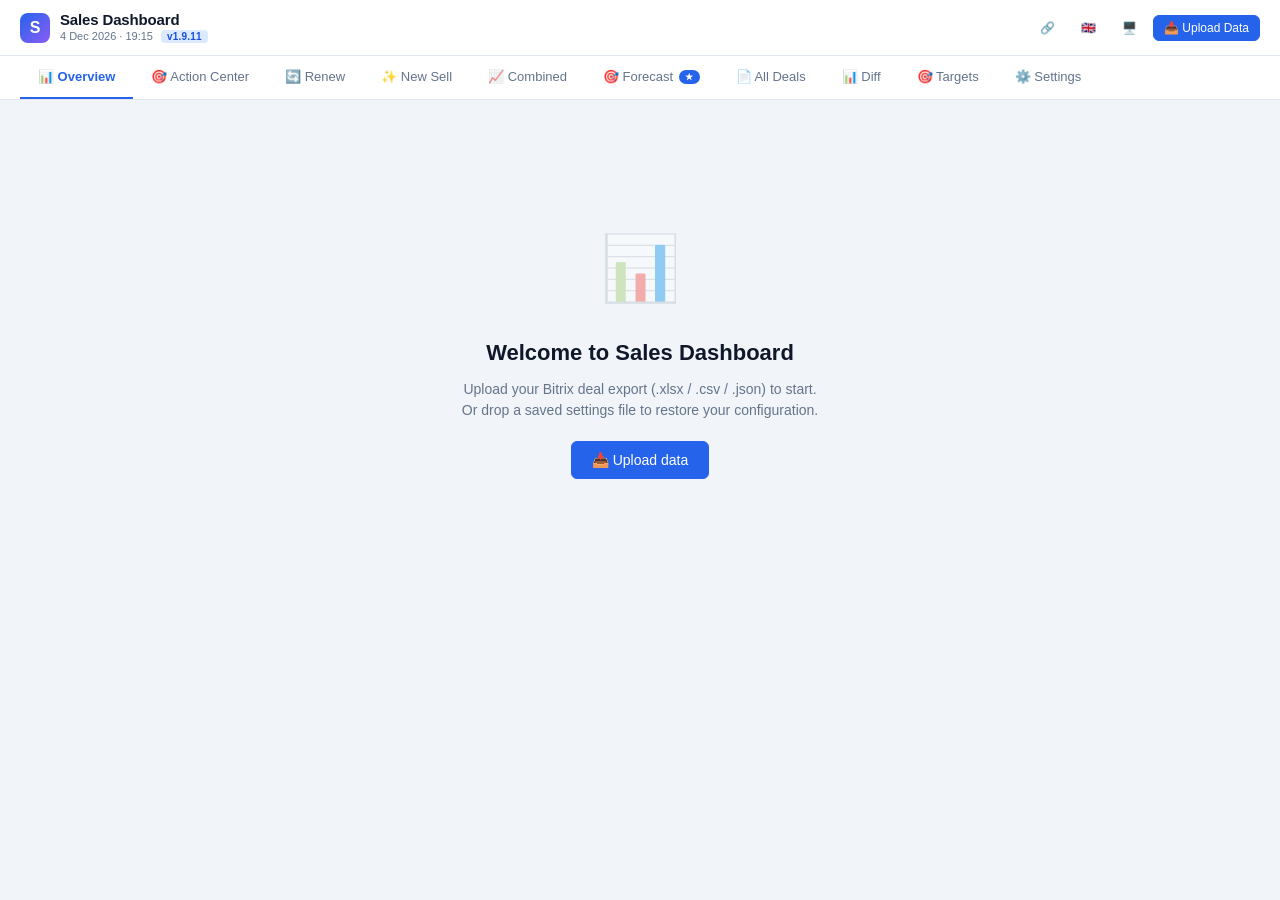
<file: index.html>
<!DOCTYPE html>
<html lang="th">
<head>
<meta charset="UTF-8">
<meta name="viewport" content="width=device-width, initial-scale=1.0">

<!-- Content Security Policy:
     - default-src 'self': only this origin
     - script-src 'self': all JS is vendored locally; no CDN scripts allowed
     - style-src 'self' 'unsafe-inline' https://fonts.googleapis.com:
       Chart.js + html2canvas set inline styles at runtime, so 'unsafe-inline'
       is required for them to function. Google Fonts CSS URL allowed too.
     - font-src https://fonts.gstatic.com: actual font files
     - img-src 'self' data: blob:: data: + blob: needed for chart canvases
       and screenshot downloads
     - connect-src 'self' https://fonts.googleapis.com https://fonts.gstatic.com:
       only allow XHR/fetch to self + Google Fonts (preconnect)
     - object-src 'none': block <object>/<embed>
     - frame-ancestors 'none': can't be iframed by other sites (clickjacking) -->
<meta http-equiv="Content-Security-Policy" content="default-src 'self'; script-src 'self'; style-src 'self' 'unsafe-inline' https://fonts.googleapis.com; font-src 'self' https://fonts.gstatic.com; img-src 'self' data: blob:; connect-src 'self' https://fonts.googleapis.com https://fonts.gstatic.com; object-src 'none'; base-uri 'self'">
<meta name="referrer" content="strict-origin-when-cross-origin">

<title>Sales Dashboard</title>

<!-- Fallback web fonts (Apple devices use system Sukhumvit Set) -->
<link rel="preconnect" href="https://fonts.googleapis.com">
<link rel="preconnect" href="https://fonts.gstatic.com" crossorigin>
<link href="https://fonts.googleapis.com/css2?family=Inter:wght@400;500;600;700&family=Noto+Sans+Thai:wght@400;500;600;700&display=swap" rel="stylesheet">

<link rel="stylesheet" href="assets/css/app.css">

<!-- Libraries (offline) -->
<script src="assets/lib/chart.umd.min.js"></script>
<script src="assets/lib/chartjs-plugin-datalabels.min.js"></script>
<script src="assets/lib/xlsx.full.min.js"></script>
<script src="assets/lib/papaparse.min.js"></script>
<script src="assets/lib/html2canvas.min.js"></script>
</head>
<body>

<header class="topbar">
  <a href="#/overview" class="brand" title="Back to Overview">
    <div class="brand-icon">S</div>
    <div class="brand-text">
      <div class="brand-name">Sales Dashboard</div>
      <div class="brand-meta">
        <span id="liveClock" class="brand-clock">—</span>
        <span class="brand-version" id="brandVersion">…</span>
      </div>
    </div>
  </a>
  <div class="topbar-actions">
    <span id="fileInfo" class="file-info"></span>
    <button id="copyUrlBtn" class="btn btn-ghost btn-sm" data-i18n-title="top.copyUrl.title" aria-label="Copy URL">
      🔗
    </button>
    <button id="langBtn" class="btn btn-ghost btn-sm" data-i18n-title="top.lang.title" aria-label="Toggle language">
      <span id="langIcon">🇬🇧</span>
    </button>
    <button id="themeBtn" class="btn btn-ghost btn-sm" data-i18n-title="top.theme.title" aria-label="Toggle theme">
      <span id="themeIcon">☀️</span>
    </button>
    <button id="uploadBtn" class="btn btn-primary btn-sm" data-i18n="top.upload">📥 Upload data</button>
    <input id="fileInput" type="file" accept=".xlsx,.xls,.csv,.json" style="display:none">
  </div>
</header>

<nav id="tabnav" class="tabnav"></nav>

<div id="filterBar" class="filter-bar hidden"></div>

<main id="main" class="main"></main>

<!-- App scripts (load order matters) -->
<script src="assets/js/i18n.js"></script>
<script src="assets/js/status-mapping.js"></script>
<script src="assets/js/ui-components.js"></script>
<script src="assets/js/calendar-picker.js"></script>
<script src="assets/js/data-parser.js"></script>
<script src="assets/js/settings-store.js"></script>
<script src="assets/js/snapshot.js"></script>
<script src="assets/js/filters.js"></script>
<script src="assets/js/pages/overview.js"></script>
<script src="assets/js/pages/actions.js"></script>
<script src="assets/js/pages/renew.js"></script>
<script src="assets/js/pages/newsell.js"></script>
<script src="assets/js/pages/combined.js"></script>
<script src="assets/js/pages/teams.js"></script>
<script src="assets/js/pages/targets.js"></script>
<script src="assets/js/pages/pipeline.js"></script>
<script src="assets/js/pages/forecast.js"></script>
<script src="assets/js/pages/diff.js"></script>
<script src="assets/js/pages/status-mapping.js"></script>
<script src="assets/js/pages/settings.js"></script>
<script src="assets/js/app.js"></script>

<script src="assets/js/donut-center-plugin.js"></script>

</body>
</html>
</file>
<file: assets/css/app.css>
/* ========================================================================
   Sales Dashboard — Design System
   Font: Sukhumvit Set (Apple system) → Inter / Noto Sans Thai (fallback)
   ======================================================================== */

:root, [data-theme="light"] {
  /* Surfaces */
  --bg: #f1f5f9;
  --surface: #ffffff;
  --surface-2: #f8fafc;
  --surface-3: #f1f5f9;

  /* Borders */
  --border: #e2e8f0;
  --border-strong: #cbd5e1;

  /* Text */
  --text: #0f172a;
  --text-muted: #64748b;
  --text-faint: #94a3b8;

  /* Brand */
  --primary: #2563eb;
  --primary-light: #dbeafe;
  --primary-dark: #1d4ed8;
  --primary-50: #eff6ff;

  /* Tinted-row backgrounds (for at-risk / overdue rows) */
  --tint-danger: #fef2f2;
  --tint-warning: #fff7ed;
  --tint-success: #f0fdf4;

  /* Status (5-status palette) — Won=dark green, Commit=light green, Upside=orange, Open=blue, Lost=red */
  --won: #259b24;
  --won-light: #c5e1a5;
  --commit: #9ccc65;
  --commit-light: #dcedc8;
  --upside: #f97316;
  --upside-light: #ffedd5;
  --open: #3b82f6;
  --open-light: #dbeafe;
  --lost: #ef4444;
  --lost-light: #fee2e2;

  /* Semantic */
  --success: #10b981;
  --success-light: #d1fae5;
  --warning: #f59e0b;
  --warning-light: #fef3c7;
  --danger: #ef4444;
  --danger-light: #fee2e2;
  --purple: #8b5cf6;
  --purple-light: #ede9fe;

  /* Effects */
  --shadow-sm: 0 1px 2px 0 rgb(0 0 0 / 0.05);
  --shadow: 0 1px 3px 0 rgb(0 0 0 / 0.08), 0 1px 2px -1px rgb(0 0 0 / 0.05);
  --shadow-md: 0 4px 6px -1px rgb(0 0 0 / 0.08), 0 2px 4px -2px rgb(0 0 0 / 0.05);
  --shadow-lg: 0 10px 15px -3px rgb(0 0 0 / 0.08), 0 4px 6px -4px rgb(0 0 0 / 0.05);

  --radius: 10px;
  --radius-sm: 6px;
  --radius-lg: 14px;

  --font: "Sukhumvit Set", "SukhumvitSet-Text", -apple-system, BlinkMacSystemFont,
          "Inter", "Noto Sans Thai", "Helvetica Neue", "Segoe UI", sans-serif;
  --font-mono: ui-monospace, SFMono-Regular, "SF Mono", Menlo, monospace;

  --topbar-height: 56px;
  --tabnav-height: 44px;
  --filter-height: 64px;
}

/* ----- Dark theme overrides ----- */
[data-theme="dark"] {
  --bg: #0b1220;
  --surface: #1a2236;
  --surface-2: #131b2c;
  --surface-3: #0f1828;

  --border: #2a334a;
  --border-strong: #3b4664;

  --text: #e6edf6;
  --text-muted: #9aa6bb;
  --text-faint: #6b7993;

  --primary: #60a5fa;
  --primary-light: #1e3a8a;
  --primary-dark: #93c5fd;
  --primary-50: #1f2c4d;

  --won: #4ade80;
  --won-light: #14532d;
  --commit: #b8e87a;
  --commit-light: #2d5016;
  --upside: #fb923c;
  --upside-light: #5c2d0e;
  --open: #60a5fa;
  --open-light: #1e3a8a;
  --lost: #f87171;
  --lost-light: #5c1d1d;

  --success: #4ade80;
  --success-light: #14532d;
  --warning: #fbbf24;
  --warning-light: #4a3514;
  --danger: #f87171;
  --danger-light: #5c1d1d;
  --purple: #a78bfa;
  --purple-light: #2e1f5c;

  --tint-danger: #2c1414;
  --tint-warning: #2a1d09;
  --tint-success: #0c2818;

  --shadow-sm: 0 1px 2px 0 rgb(0 0 0 / 0.45);
  --shadow: 0 1px 3px 0 rgb(0 0 0 / 0.5), 0 1px 2px -1px rgb(0 0 0 / 0.4);
  --shadow-md: 0 4px 6px -1px rgb(0 0 0 / 0.55), 0 2px 4px -2px rgb(0 0 0 / 0.45);
  --shadow-lg: 0 10px 15px -3px rgb(0 0 0 / 0.6), 0 4px 6px -4px rgb(0 0 0 / 0.5);
}

/* System mode: follow OS */
@media (prefers-color-scheme: dark) {
  [data-theme="system"] {
    --bg: #0b1220;
    --surface: #1a2236;
    --surface-2: #131b2c;
    --surface-3: #0f1828;
    --border: #2a334a;
    --border-strong: #3b4664;
    --text: #e6edf6;
    --text-muted: #9aa6bb;
    --text-faint: #6b7993;
    --primary: #60a5fa;
    --primary-light: #1e3a8a;
    --primary-dark: #93c5fd;
    --primary-50: #1f2c4d;
    --won: #4ade80;
    --won-light: #14532d;
    --commit: #b8e87a;
    --commit-light: #2d5016;
    --upside: #fb923c;
    --upside-light: #5c2d0e;
    --open: #60a5fa;
    --open-light: #1e3a8a;
    --lost: #f87171;
    --lost-light: #5c1d1d;
    --success: #4ade80;
    --warning: #fbbf24;
    --danger: #f87171;
    --purple: #a78bfa;
    --tint-danger: #2c1414;
    --tint-warning: #2a1d09;
    --tint-success: #0c2818;
  }
}

* { box-sizing: border-box; margin: 0; padding: 0; }
html { min-height: 100%; }
body {
  min-height: 100%;
  font-family: var(--font);
  background: var(--bg);
  color: var(--text);
  font-size: 14px;
  line-height: 1.5;
  -webkit-font-smoothing: antialiased;
  -moz-osx-font-smoothing: grayscale;
  /* Reserve space for fixed top bars (topbar + tabnav). Filter-bar
     adds extra when visible (toggled via .has-filter on body). */
  padding-top: calc(var(--topbar-height) + var(--tabnav-height));
}
body.has-filter { padding-top: calc(var(--topbar-height) + var(--tabnav-height) + var(--filter-height)); }

button { font-family: inherit; cursor: pointer; }
input, select, textarea { font-family: inherit; }
a { color: var(--primary); text-decoration: none; }
a:hover { text-decoration: underline; }
.hidden { display: none !important; }

/* ========================================================================
   Top bar
   ======================================================================== */
.topbar {
  background: var(--surface);
  border-bottom: 1px solid var(--border);
  padding: 10px 20px;
  display: flex;
  align-items: center;
  justify-content: space-between;
  position: fixed;
  top: 0;
  left: 0;
  right: 0;
  z-index: 100;
  height: var(--topbar-height);
}
.brand,
.brand:hover,
.brand:focus,
.brand:visited,
.brand:active,
.brand *,
.brand:hover * {
  text-decoration: none !important;
}
.brand {
  display: flex;
  align-items: center;
  gap: 10px;
  color: var(--text);
  cursor: pointer;
  transition: opacity 0.15s;
}
.brand:hover { opacity: 0.82; }
.brand-text { display: flex; flex-direction: column; gap: 1px; line-height: 1.1; }
.brand-name {
  font-weight: 700;
  font-size: 15px;
  letter-spacing: -0.01em;
}
.brand-meta {
  display: flex;
  align-items: center;
  gap: 8px;
  font-size: 11px;
  color: var(--text-muted);
}
.brand-clock { font-variant-numeric: tabular-nums; }
.brand-version {
  background: var(--primary-light);
  color: var(--primary-dark);
  padding: 1px 6px;
  border-radius: 4px;
  font-weight: 700;
  font-size: 10px;
  letter-spacing: 0.02em;
}
.brand-icon {
  width: 30px;
  height: 30px;
  background: linear-gradient(135deg, var(--primary), var(--purple));
  border-radius: 8px;
  display: inline-flex;
  align-items: center;
  justify-content: center;
  color: white;
  font-weight: 800;
  font-size: 16px;
  flex: 0 0 auto;
}
.brand-sub {
  color: var(--text-muted);
  font-weight: 400;
  font-size: 12px;
  margin-left: 4px;
}
.topbar-actions {
  display: flex;
  gap: 6px;
  align-items: center;
}
.topbar-actions .file-info {
  font-size: 12px;
  color: var(--text-muted);
  margin-right: 8px;
  max-width: 280px;
  overflow: hidden;
  text-overflow: ellipsis;
  white-space: nowrap;
}

/* ========================================================================
   Buttons
   ======================================================================== */
.btn {
  border: 1px solid var(--border-strong);
  background: var(--surface);
  padding: 7px 14px;
  border-radius: var(--radius-sm);
  font-size: 13px;
  font-weight: 500;
  color: var(--text);
  transition: all 0.15s;
  display: inline-flex;
  align-items: center;
  gap: 6px;
  white-space: nowrap;
}
.btn:hover { background: var(--surface-2); border-color: var(--text-faint); transform: translateY(-1px); }
.btn:active { transform: translateY(0); }
.btn-primary { background: var(--primary); color: white; border-color: var(--primary); }
.btn-primary:hover { background: var(--primary-dark); border-color: var(--primary-dark); }
.btn-ghost { border: none; color: var(--text-muted); }
.btn-ghost:hover { background: var(--surface-2); color: var(--text); transform: none; }
.btn-danger { background: var(--danger); color: white; border-color: var(--danger); }
.btn-sm { padding: 5px 10px; font-size: 12px; }
.btn-lg { padding: 10px 20px; font-size: 14px; }

/* ========================================================================
   Tab navigation
   ======================================================================== */
.tabnav {
  background: var(--surface);
  border-bottom: 1px solid var(--border);
  padding: 0 20px;
  display: flex;
  gap: 0;
  overflow-x: auto;
  position: fixed;
  top: var(--topbar-height);
  left: 0;
  right: 0;
  z-index: 95;
  height: var(--tabnav-height);
  scrollbar-width: thin;
}
.tab {
  padding: 12px 18px;
  font-weight: 500;
  font-size: 13px;
  color: var(--text-muted);
  cursor: pointer;
  border-bottom: 2px solid transparent;
  transition: all 0.15s;
  white-space: nowrap;
  display: flex;
  align-items: center;
  gap: 6px;
  background: transparent;
  border-left: none;
  border-right: none;
  border-top: none;
}
.tab:hover { color: var(--text); background: var(--surface-2); }
.tab.active {
  color: var(--primary);
  border-bottom-color: var(--primary);
  font-weight: 600;
}
.tab-badge {
  background: var(--primary);
  color: white;
  font-size: 9px;
  padding: 2px 6px;
  border-radius: 10px;
  font-weight: 700;
  letter-spacing: 0.04em;
}
.tab-badge.coming {
  background: var(--text-faint);
}

/* ========================================================================
   Filter bar
   ======================================================================== */
.filter-bar {
  background: var(--surface);
  border-bottom: 1px solid var(--border);
  padding: 12px 20px;
  display: flex;
  flex-wrap: wrap;
  gap: 10px;
  align-items: flex-end;
  position: fixed;
  top: calc(var(--topbar-height) + var(--tabnav-height));
  left: 0;
  right: 0;
  z-index: 90;
  min-height: var(--filter-height);
}
.f-group { display: flex; flex-direction: column; gap: 4px; }
.f-label {
  font-size: 10px;
  color: var(--text-muted);
  font-weight: 600;
  text-transform: uppercase;
  letter-spacing: 0.05em;
}
.preset-group { display: flex; gap: 4px; }
.preset-btn {
  background: var(--surface);
  border: 1px solid var(--border);
  padding: 6px 10px;
  font-size: 12px;
  border-radius: var(--radius-sm);
  color: var(--text-muted);
  font-weight: 500;
}
.preset-btn:hover { background: var(--surface-2); color: var(--text); }
.preset-btn.active { background: var(--primary); color: white; border-color: var(--primary); }

/* ----- Period picker ----- */
.period-picker { position: relative; min-width: 220px; }
.period-picker .ms-trigger { font-size: 12px; min-height: 30px; }
.period-panel {
  position: absolute;
  top: calc(100% + 6px);
  left: 0;
  width: 420px;
  background: var(--surface);
  border: 1px solid var(--border-strong);
  border-radius: var(--radius-sm);
  box-shadow: var(--shadow-lg);
  z-index: 200;
  padding: 14px;
  display: none;
}
.period-panel.open { display: block; }
.pp-section { margin-bottom: 14px; padding-bottom: 12px; border-bottom: 1px dashed var(--border); }
.pp-section:last-child { border-bottom: none; padding-bottom: 0; margin-bottom: 0; }
.pp-section-title {
  font-size: 10px;
  font-weight: 700;
  color: var(--text-muted);
  text-transform: uppercase;
  letter-spacing: 0.05em;
  margin-bottom: 8px;
}
.pp-section-sub {
  font-size: 10px;
  color: var(--text-faint);
  margin-top: 8px;
  margin-bottom: 4px;
}
.pp-presets, .pp-years, .pp-quarters {
  display: flex;
  flex-wrap: wrap;
  gap: 4px;
}
.pp-months { display: grid; grid-template-columns: repeat(6, 1fr); gap: 4px; }
.pp-btn {
  background: var(--surface);
  border: 1px solid var(--border);
  padding: 5px 10px;
  font-size: 12px;
  border-radius: var(--radius-sm);
  color: var(--text);
  font-weight: 500;
  cursor: pointer;
  font-family: inherit;
  white-space: nowrap;
}
.pp-btn:hover { background: var(--surface-2); border-color: var(--text-faint); }
.pp-btn.active {
  background: var(--primary);
  color: white;
  border-color: var(--primary);
}
.pp-custom {
  display: flex;
  align-items: center;
  gap: 6px;
  background: var(--surface-2);
  padding: 8px 10px;
  border-radius: var(--radius-sm);
  border: 1px solid var(--border);
}
.pp-custom .date-input {
  flex: 1 1 0;
  min-width: 0;          /* allow flex shrink below content size */
  width: 100%;
  font-size: 12px;
  padding: 6px 8px;
  border-radius: var(--radius-sm);
  background: var(--surface);
  border: 1px solid var(--border);
  cursor: pointer;
  font-family: inherit;
  font-weight: 500;
  color: var(--text);
  font-variant-numeric: tabular-nums;
  box-sizing: border-box;
}
.pp-custom .date-input:hover { border-color: var(--text-faint); }
.pp-custom .date-input:focus { outline: none; border-color: var(--primary); background: var(--primary-50); }
.pp-arrow { color: var(--text-muted); font-size: 14px; flex: 0 0 auto; }
.pp-select {
  width: 100%;
  padding: 8px 12px;
  border: 1px solid var(--border);
  border-radius: var(--radius-sm);
  font-size: 13px;
  background: var(--surface);
  font-family: inherit;
  color: var(--text);
  cursor: pointer;
}
.pp-select:focus { outline: none; border-color: var(--primary); }
.pp-section-sub small { color: var(--text-faint); font-weight: 400; margin-left: 4px; font-size: 10px; }

.date-input,
.select-input {
  border: 1px solid var(--border);
  padding: 6px 10px;
  font-size: 12px;
  border-radius: var(--radius-sm);
  background: var(--surface);
  color: var(--text);
  font-family: inherit;
}

/* ========================================================================
   Multi-select dropdown
   ======================================================================== */
.ms-dropdown {
  position: relative;
  min-width: 140px;
}
.ms-trigger {
  background: var(--surface);
  border: 1px solid var(--border);
  padding: 6px 28px 6px 10px;
  border-radius: var(--radius-sm);
  font-size: 12px;
  cursor: pointer;
  color: var(--text);
  font-weight: 500;
  width: 100%;
  text-align: left;
  position: relative;
  white-space: nowrap;
  overflow: hidden;
  text-overflow: ellipsis;
  min-height: 30px;
}
.ms-trigger:hover { background: var(--surface-2); }
.ms-trigger.has-value { border-color: var(--primary); color: var(--primary); }
/* Don't keep focus ring after mouse click — only show on keyboard focus */
.ms-trigger:focus { outline: none; }
.ms-trigger:focus-visible { outline: 2px solid var(--primary-light); outline-offset: 1px; }
.ms-trigger::after {
  content: "▾";
  position: absolute;
  right: 8px;
  top: 50%;
  transform: translateY(-50%);
  color: var(--text-faint);
  font-size: 10px;
}
.ms-panel {
  position: absolute;
  top: calc(100% + 4px);
  left: 0;
  min-width: 240px;
  max-width: 360px;
  background: var(--surface);
  border: 1px solid var(--border-strong);
  border-radius: var(--radius-sm);
  box-shadow: var(--shadow-md);
  z-index: 200;
  max-height: 360px;
  display: none;
  flex-direction: column;
}
.ms-panel.open { display: flex; }
.ms-search {
  border: none;
  border-bottom: 1px solid var(--border);
  padding: 8px 12px;
  font-size: 13px;
  outline: none;
  background: var(--surface);
  color: var(--text);
  font-family: inherit;
}
.ms-search::placeholder { color: var(--text-faint); }
.ms-options {
  overflow-y: auto;
  flex: 1;
  padding: 4px 0;
}
.ms-option {
  padding: 6px 12px;
  cursor: pointer;
  display: flex;
  align-items: center;
  gap: 8px;
  font-size: 13px;
  user-select: none;
}
.ms-option:hover { background: var(--surface-2); }
.ms-option input { margin: 0; cursor: pointer; flex: 0 0 auto; }
.ms-option-label { flex: 1; min-width: 0; overflow: hidden; text-overflow: ellipsis; }
/* Count badge — small pill on the right showing how many deals have this value.
   Helps distinguish main values (high count) from edge cases (count = 1). */
.ms-option-count {
  flex: 0 0 auto;
  font-size: 10px;
  font-weight: 600;
  color: var(--text-faint);
  background: var(--surface-2);
  padding: 1px 7px;
  border-radius: 999px;
  font-variant-numeric: tabular-nums;
  min-width: 22px;
  text-align: center;
}
.ms-option:hover .ms-option-count { background: var(--surface-3); color: var(--text-muted); }
.ms-group-header {
  font-size: 10px;
  font-weight: 700;
  color: var(--text-muted);
  text-transform: uppercase;
  letter-spacing: 0.06em;
  padding: 8px 12px 4px;
  background: var(--surface-2);
  border-bottom: 1px solid var(--border);
  margin-top: 4px;
  position: sticky;
  top: 0;
  z-index: 1;
}
.ms-group-header:first-child { margin-top: 0; }
.ms-actions {
  border-top: 1px solid var(--border);
  padding: 6px 8px;
  display: flex;
  gap: 4px;
  justify-content: space-between;
}
.ms-link {
  color: var(--primary);
  background: none;
  border: none;
  font-size: 12px;
  padding: 4px 8px;
  border-radius: 4px;
}
.ms-link:hover { background: var(--primary-light); }

/* ========================================================================
   Main content
   ======================================================================== */
.main {
  padding: 20px;
  max-width: 1600px;
  margin: 0 auto;
}
.section-title {
  display: flex;
  justify-content: space-between;
  align-items: center;
  flex-wrap: wrap;
  gap: 12px;
  font-size: 11px;
  font-weight: 700;
  color: var(--text-muted);
  text-transform: uppercase;
  letter-spacing: 0.06em;
  margin: 22px 4px 10px;
}
.section-title:first-child { margin-top: 0; }
.section-title .actions {
  display: flex;
  gap: 6px;
  align-items: center;
  flex-wrap: wrap;
  font-size: 12px;
  text-transform: none;
  letter-spacing: normal;
}

/* Hide number-input spinners */
input[type="number"]::-webkit-outer-spin-button,
input[type="number"]::-webkit-inner-spin-button {
  -webkit-appearance: none;
  margin: 0;
}
input[type="number"] { -moz-appearance: textfield; appearance: textfield; }

/* Hover-tooltip wrapper for monetary values (rounded display, exact on hover) */
.num-tip {
  cursor: help;
  border-bottom: 1px dotted transparent;
  transition: border-color 0.15s;
}
.num-tip:hover { border-bottom-color: var(--text-faint); }

/* Inline status dot (replacement for emoji circles) */
.status-dot {
  display: inline-block;
  width: 8px;
  height: 8px;
  border-radius: 50%;
  margin-right: 6px;
  vertical-align: middle;
}

/* Donut center hover overlay — invisible div over the hole capturing
   mouse hover; native browser tooltip shows exact value. */
/* Custom donut center tooltip — shows instantly on hover (no browser delay).
   Uses ::after with data-tooltip attribute.
   left/top set inline by DonutCenterPlugin to match donut's real center. */
.donut-center-tooltip {
  position: absolute;
  transform: translate(-50%, -50%);
  width: 100px;
  height: 100px;
  border-radius: 50%;
  cursor: default;
  z-index: 10;
  pointer-events: auto;
  background: transparent;
}
.donut-center-tooltip::after {
  content: attr(data-tooltip);
  position: absolute;
  bottom: calc(100% + 10px);
  left: 50%;
  transform: translateX(-50%);
  background: var(--text);
  color: var(--surface);
  padding: 7px 12px;
  border-radius: 6px;
  font-size: 12px;
  font-weight: 600;
  white-space: nowrap;
  pointer-events: none;
  opacity: 0;
  visibility: hidden;
  transition: opacity 0.15s ease, visibility 0s linear 0.15s;
  box-shadow: var(--shadow-md);
  z-index: 100;
}
.donut-center-tooltip::before {
  content: '';
  position: absolute;
  bottom: calc(100% + 4px);
  left: 50%;
  transform: translateX(-50%);
  border-width: 6px 6px 0 6px;
  border-style: solid;
  border-color: var(--text) transparent transparent transparent;
  pointer-events: none;
  opacity: 0;
  visibility: hidden;
  transition: opacity 0.15s ease, visibility 0s linear 0.15s;
  z-index: 100;
}
.donut-center-tooltip:hover::after,
.donut-center-tooltip:hover::before {
  opacity: 1;
  visibility: visible;
  transition: opacity 0.15s ease, visibility 0s;
}

/* Action Center — actionable items grid */
.actions-grid {
  display: grid;
  grid-template-columns: 1fr;
  gap: 10px;
}
.action-card {
  display: flex;
  align-items: center;
  gap: 16px;
  background: var(--surface);
  border: 1px solid var(--border);
  border-left: 4px solid var(--text-faint);
  border-radius: var(--radius);
  padding: 14px 18px;
  cursor: pointer;
  transition: transform 0.15s ease, box-shadow 0.15s ease, border-color 0.15s ease;
}
.action-card:hover {
  transform: translateY(-1px);
  box-shadow: var(--shadow);
  border-left-color: var(--primary);
}
.action-card.danger { border-left-color: var(--lost); }
.action-card.danger:hover { box-shadow: 0 0 0 1px var(--lost-light); }
.action-card.warning { border-left-color: var(--upside); }
.action-card.success { border-left-color: var(--won); }
.action-ico {
  font-size: 26px;
  flex: 0 0 auto;
  width: 44px;
  height: 44px;
  display: flex;
  align-items: center;
  justify-content: center;
}
.action-body { flex: 1; min-width: 0; }
.action-title {
  font-size: 14px;
  font-weight: 700;
  margin-bottom: 2px;
}
.action-sub {
  font-size: 12px;
  color: var(--text-muted);
}
.action-cta {
  flex: 0 0 auto;
  white-space: nowrap;
}
.action-card.danger .action-cta {
  background: var(--lost);
  color: white;
  border-color: var(--lost);
}
.action-card.danger .action-cta:hover {
  background: var(--danger);
  border-color: var(--danger);
}

/* Auto-insights strip — shown above secondary KPIs on Overview */
.insights-strip {
  display: flex;
  flex-wrap: wrap;
  gap: 10px;
  margin-top: 14px;
}
.insight {
  background: var(--surface);
  border: 1px solid var(--border);
  border-radius: var(--radius-sm);
  padding: 8px 14px;
  font-size: 12px;
  display: inline-flex;
  align-items: center;
  gap: 8px;
  line-height: 1.4;
}
.insight.danger {
  background: var(--tint-danger);
  border-color: var(--lost);
}
.insight-ico { font-size: 14px; flex: 0 0 auto; }
.insight-text { color: var(--text); }
.insight-text strong { color: var(--text); }

/* ========================================================================
   Cards
   ======================================================================== */
.card {
  background: var(--surface);
  border: 1px solid var(--border);
  border-radius: var(--radius);
  padding: 18px;
  transition: box-shadow 0.2s ease, border-color 0.2s ease;
}
.card:hover { box-shadow: var(--shadow-sm); }
.card-header {
  display: flex;
  justify-content: space-between;
  align-items: flex-start;
  margin-bottom: 14px;
  gap: 12px;
}
.card-title { font-size: 14px; font-weight: 700; }
.card-subtitle { font-size: 11px; color: var(--text-muted); margin-top: 2px; font-weight: 400; }

/* ========================================================================
   KPI cards
   ======================================================================== */
.kpi-grid {
  display: grid;
  grid-template-columns: repeat(auto-fit, minmax(220px, 1fr));
  gap: 12px;
}
/* ----- Hero KPI cards (the Big 3 on Overview) ----- */
.hero-grid {
  display: grid;
  grid-template-columns: repeat(3, 1fr);
  gap: 14px;
}
@media (max-width: 1000px) { .hero-grid { grid-template-columns: 1fr; } }
.hero-card {
  background: var(--surface);
  border: 1px solid var(--border);
  border-radius: var(--radius);
  padding: 22px 26px;
  position: relative;
  box-shadow: var(--shadow-sm);
  overflow: hidden;
}
.hero-card::before {
  content: "";
  position: absolute;
  top: 0; left: 0; right: 0;
  height: 5px;
  background: var(--accent);
  border-top-left-radius: var(--radius);
  border-top-right-radius: var(--radius);
}
.hero-head {
  display: flex;
  justify-content: space-between;
  align-items: flex-start;
  margin-bottom: 8px;
}
.hero-title {
  font-size: 16px;
  font-weight: 700;
  color: var(--text);
  display: flex;
  align-items: center;
  gap: 8px;
}
.hero-dot {
  display: inline-block;
  width: 9px;
  height: 9px;
  border-radius: 50%;
  background: var(--accent);
}
.hero-achieve-label {
  font-size: 10px;
  color: var(--text-faint);
  font-weight: 600;
  text-transform: uppercase;
  letter-spacing: 0.04em;
}
.hero-achieve {
  font-size: 38px;
  font-weight: 800;
  letter-spacing: -0.03em;
  color: var(--accent);
  line-height: 1.05;
  margin-bottom: 14px;
  text-align: right;
  font-variant-numeric: tabular-nums;
}
.hero-line {
  display: flex;
  align-items: baseline;
  gap: 6px;
  font-size: 13px;
  color: var(--text);
  margin-bottom: 10px;
  flex-wrap: wrap;
}
.hero-won { font-weight: 600; }
.hero-divider { color: var(--text-faint); font-weight: 400; }
.hero-target { color: var(--text-muted); }
.hero-bar {
  width: 100%;
  height: 6px;
  background: var(--surface-3);
  border-radius: 3px;
  overflow: hidden;
  margin-bottom: 8px;
}
.hero-bar-fill {
  height: 100%;
  background: var(--accent);
  border-radius: 3px;
  transition: width 0.4s ease-out;
}
.hero-meta {
  display: flex;
  justify-content: space-between;
  font-size: 11px;
  color: var(--text-muted);
}
.kpi-card.kpi-primary {
  background: linear-gradient(135deg, var(--surface) 0%, var(--surface-2) 100%);
  border-width: 1px;
  box-shadow: var(--shadow-md);
}
.kpi-card.kpi-primary::before { height: 5px; }
.kpi-card.kpi-primary .kpi-value { font-size: 26px; }
.kpi-card {
  background: var(--surface);
  border: 1px solid var(--border);
  border-radius: var(--radius);
  padding: 16px;
  position: relative;
  overflow: hidden;
  transition: transform 0.2s ease, box-shadow 0.2s ease;
}
.kpi-card:hover {
  transform: translateY(-2px);
  box-shadow: var(--shadow-md);
}
.kpi-card::before {
  content: "";
  position: absolute;
  top: 0; left: 0; right: 0;
  height: 3px;
  background: var(--accent, var(--primary));
}
.kpi-card.target { --accent: var(--primary); }
.kpi-card.won { --accent: var(--won); }
.kpi-card.renew { --accent: var(--purple); }
.kpi-card.new { --accent: var(--warning); }
.kpi-card.pct { --accent: var(--success); }
.kpi-card.rate { --accent: var(--primary); }
.kpi-card.coverage { --accent: var(--purple); }
.kpi-card.commit { --accent: var(--commit); }
.kpi-card.upside { --accent: var(--upside); }
.kpi-card.lost { --accent: var(--lost); }
.kpi-label {
  font-size: 11px;
  color: var(--text-muted);
  font-weight: 700;
  text-transform: uppercase;
  letter-spacing: 0.05em;
  margin-bottom: 8px;
  display: flex;
  gap: 6px;
  align-items: center;
}
.kpi-value {
  font-size: 22px;
  font-weight: 700;
  letter-spacing: -0.02em;
  line-height: 1.15;
}
.kpi-value-sub { font-size: 12px; color: var(--text-muted); font-weight: 500; margin-left: 4px; }
.kpi-progress { margin-top: 8px; height: 5px; background: var(--surface-3); border-radius: 3px; overflow: hidden; }
.kpi-progress-bar { height: 100%; background: var(--accent, var(--primary)); border-radius: 3px; transition: width 0.4s; }
.kpi-meta { font-size: 11px; color: var(--text-muted); margin-top: 6px; display: flex; justify-content: space-between; gap: 8px; }
.kpi-meta .delta-up { color: var(--success); font-weight: 600; }
.kpi-meta .delta-down { color: var(--danger); font-weight: 600; }

/* ========================================================================
   Charts
   ======================================================================== */
.chart-canvas { position: relative; height: 240px; }
.chart-canvas-md { position: relative; height: 320px; }
.chart-canvas-tall { position: relative; height: 380px; }

.legend-row { display: flex; flex-wrap: wrap; gap: 14px; align-items: center; }
.legend-item { display: flex; align-items: center; gap: 6px; font-size: 11px; color: var(--text-muted); }
.legend-swatch { width: 14px; height: 12px; border-radius: 2px; flex: 0 0 auto; }
.legend-swatch.dashed { background: transparent; border: 2px dashed var(--text-faint); }

/* ========================================================================
   Tables
   ======================================================================== */
.tbl {
  width: 100%;
  border-collapse: collapse;
  font-size: 13px;
}
/* Sticky header — applies to any .tbl inside a scrollable container */
.tbl thead { position: sticky; top: 0; z-index: 5; }
.tbl thead th {
  background: var(--surface-2);
}
.tbl th, .tbl td {
  white-space: nowrap;
}
.tbl th {
  text-align: left;
  padding: 8px 10px;
  border-bottom: 2px solid var(--border-strong);
  color: var(--text-muted);
  font-weight: 600;
  font-size: 10px;
  text-transform: uppercase;
  letter-spacing: 0.04em;
}
.tbl td {
  padding: 8px 10px;
  border-bottom: 1px solid var(--border);
}
/* Long text columns: in auto-layout tables, `width: 100%` on a cell tells the
   browser "give me all remaining space after other columns auto-fit their
   content". Multiple .wrap cells in the same row share the remaining space
   proportionally — primary (.wrap) gets more than secondary (.wrap-sm). */
.tbl th.wrap, .tbl td.wrap {
  white-space: normal;
  word-break: break-word;
  width: 100%;
  min-width: 220px;
}
.tbl th.wrap-sm, .tbl td.wrap-sm {
  white-space: normal;
  word-break: break-word;
  min-width: 336px;
  max-width: 576px;
}
.tbl th.ellipsis, .tbl td.ellipsis {
  max-width: 320px;
  overflow: hidden;
  text-overflow: ellipsis;
}
.tbl tr:last-child td { border-bottom: none; }
.tbl .num { text-align: right; font-variant-numeric: tabular-nums; }

/* Universal table footer alignment — keep label cell left, numbers right.
   Without this, tfoot cells default to inheriting text-align: left and look
   visually offset from the right-aligned data rows above. Applies to every
   table in the app (.tbl, .targets-tbl, .forecast-detail-tbl, .pipeline-tbl
   and any future table with tfoot). */
table tfoot td:not(:first-child) {
  text-align: right;
  font-variant-numeric: tabular-nums;
}
table tfoot td:first-child {
  text-align: left;
}

/* ========================================================================
   Targets table — sticky header (top) + sticky first column (left)
   ======================================================================== */
.targets-wrap { overflow: auto; max-height: 70vh; border: 1px solid var(--border); border-radius: var(--radius-sm); position: relative; }
.targets-tbl { width: 100%; border-collapse: separate; border-spacing: 0; font-size: 12px; table-layout: fixed; }
.targets-tbl th, .targets-tbl td {
  padding: 6px 8px;
  border-bottom: 1px solid var(--border);
  white-space: nowrap;
  overflow: hidden;
  text-overflow: ellipsis;
  background: var(--surface);
}
.targets-tbl thead th {
  position: sticky;
  top: 0;
  z-index: 5;
  height: 32px;
  box-sizing: border-box;
  background: var(--surface-2);
  font-weight: 600;
  color: var(--text-muted);
  text-align: right;
  font-size: 10px;
  text-transform: uppercase;
  letter-spacing: 0.04em;
  border-bottom: 2px solid var(--border-strong);
}
.targets-tbl thead th:first-child { text-align: left; left: 0; z-index: 7; }
.targets-tbl tbody td { font-variant-numeric: tabular-nums; text-align: right; }
.targets-tbl tbody tr:not(.team-row) td:first-child {
  position: sticky;
  left: 0;
  z-index: 3;
  text-align: left;
  font-weight: 500;
  border-right: 1px solid var(--border);
}
/* Sticky team-row banner — proven approach.
   Banner is split into TWO tds with NO inner sticky spans:
   - team-banner-name (colspan=2, ~290px): sticky-top + sticky-left.
     Holds team color dot + name + user count. Mirrors how regular user-name cells
     stick to the left, which we know works.
   - team-banner-spacer (colspan=12): sticky-top only. Just continues bg color when
     scrolling horizontally.
   Single-axis sticky on plain (non-content-overflowing) td works reliably across browsers,
   including Safari, where 2-axis sticky on a colspan=14 td has bugs. */
.targets-tbl tbody tr.team-row td.team-banner-name {
  position: sticky;
  top: 32px;
  left: 0;
  z-index: 7;
  background: var(--surface-2);
  padding: 8px 12px;
  text-align: left;
  border-top: 1px solid var(--border);
  border-bottom: 1px solid var(--border-strong);
  font-weight: 600;
  white-space: nowrap;
  border-right: 1px solid var(--border);
}
.targets-tbl tbody tr.team-row td.team-banner-spacer {
  position: sticky;
  top: 32px;
  z-index: 5;
  background: var(--surface-2);
  border-top: 1px solid var(--border);
  border-bottom: 1px solid var(--border-strong);
  padding: 0;
}
.team-banner-name .team-color-dot-bn {
  display: inline-block;
  width: 10px;
  height: 10px;
  border-radius: 50%;
  margin-right: 8px;
  vertical-align: middle;
}
.team-banner-name .team-user-count {
  color: var(--text-muted);
  font-size: 11px;
  font-weight: 400;
  margin-left: 8px;
}
.targets-tbl tbody tr.team-total td:first-child,
.targets-tbl tfoot tr.grand-total td:first-child { background: var(--surface-2); }
.targets-tbl tbody tr.team-total td { background: var(--surface-2); font-weight: 600; }

.targets-tbl tbody td.user-total { font-weight: 700; background: var(--primary-light); }

.targets-tbl tbody td.input-cell { padding: 0; }
.targets-tbl input.target-cell {
  width: 100%;
  padding: 6px 8px;
  border: 1px solid transparent;
  border-radius: 0;
  font-size: 12px;
  font-family: inherit;
  text-align: right;
  font-variant-numeric: tabular-nums;
  background: transparent;
  /* Inherit text color from theme — without this the input falls back to
     browser default (black), which is invisible on dark mode. */
  color: var(--text);
  box-sizing: border-box;
  display: block;
}
.targets-tbl input.target-cell:hover { background: var(--surface-2); }
.targets-tbl input.target-cell:focus { outline: 2px solid var(--primary); outline-offset: -2px; background: var(--primary-50); }

.targets-tbl tfoot {
  position: sticky;
  bottom: 0;
  z-index: 6;
}
.targets-tbl tfoot td {
  background: var(--surface-2);
  border-top: 2px solid var(--text);
  padding: 10px 8px;
  font-size: 13px;
  font-weight: 800;
  /* Match data alignment — total row numbers were left-aligned otherwise */
  text-align: right;
  font-variant-numeric: tabular-nums;
}
.targets-tbl tfoot td:first-child {
  left: 0; z-index: 7; background: var(--surface-2);
  text-align: left;   /* the "All total" label stays left */
}

/* ========================================================================
   Forecast page — what-if + detail table
   ======================================================================== */
.whatif-grid { display: grid; grid-template-columns: 1fr 1fr; gap: 24px; }
@media (max-width: 900px) { .whatif-grid { grid-template-columns: 1fr; } }
.slider-row {
  display: flex;
  align-items: center;
  gap: 12px;
  padding: 8px 0;
  border-bottom: 1px dashed var(--border);
}
.slider-row:last-child { border-bottom: none; }
.slider-label { font-size: 13px; flex: 0 0 200px; font-weight: 500; }
.slider-label small {
  color: var(--text-muted);
  font-weight: 400;
  display: block;
  font-size: 11px;
  margin-top: 2px;
}
.slider-value {
  font-size: 14px;
  font-weight: 700;
  color: var(--primary);
  flex: 0 0 56px;
  text-align: right;
}
.slider {
  flex: 1;
  appearance: none;
  -webkit-appearance: none;
  height: 6px;
  background: var(--border);
  border-radius: 3px;
  cursor: pointer;
  outline: none;
}
.slider::-webkit-slider-thumb {
  -webkit-appearance: none;
  appearance: none;
  width: 16px;
  height: 16px;
  background: var(--primary);
  border-radius: 50%;
  cursor: pointer;
  box-shadow: 0 2px 4px rgba(0,0,0,0.2);
}
.slider::-moz-range-thumb {
  width: 16px;
  height: 16px;
  background: var(--primary);
  border: none;
  border-radius: 50%;
  cursor: pointer;
}
.scenario-grid {
  display: grid;
  grid-template-columns: repeat(3, 1fr);
  gap: 12px;
}
.scenario-card {
  background: var(--surface-2);
  border: 2px solid var(--border);
  border-radius: var(--radius-sm);
  padding: 14px;
  text-align: center;
}
.scenario-card.likely {
  border-color: var(--primary);
  background: var(--primary-light);
}
.scenario-card .s-label {
  font-size: 11px;
  font-weight: 700;
  text-transform: uppercase;
  color: var(--text-muted);
  letter-spacing: 0.04em;
}
.scenario-card.likely .s-label { color: var(--primary-dark); }
.scenario-card .s-value { font-size: 18px; font-weight: 800; margin-top: 4px; letter-spacing: -0.01em; }
.scenario-card .s-pct { font-size: 12px; font-weight: 600; color: var(--text-muted); }

/* Forecast detail table */
.forecast-detail-tbl {
  width: 100%;
  border-collapse: collapse;
  font-size: 11px;
  min-width: 1800px;
}
.forecast-detail-tbl th, .forecast-detail-tbl td {
  padding: 6px 8px;
  border-bottom: 1px solid var(--border);
  white-space: nowrap;
}
.forecast-detail-tbl thead {
  position: sticky;
  top: 0;
  background: var(--surface-2);
  z-index: 5;
}
.forecast-detail-tbl th {
  font-weight: 600;
  color: var(--text-muted);
  text-align: right;
  font-size: 10px;
  text-transform: uppercase;
  letter-spacing: 0.04em;
  border-bottom: 2px solid var(--border-strong);
}
.forecast-detail-tbl th:first-child,
.forecast-detail-tbl td:first-child {
  text-align: left;
  position: sticky;
  left: 0;
  background: var(--surface-2);
  z-index: 4;
}
.forecast-detail-tbl tbody td:first-child { background: var(--surface); }
.forecast-detail-tbl tbody td { font-variant-numeric: tabular-nums; text-align: right; }
.forecast-detail-tbl .col-divider { border-left: 2px solid var(--border-strong); }
.forecast-detail-tbl tfoot tr.grand-total td {
  background: var(--primary-light);
  font-weight: 800;
  border-top: 2px solid var(--primary);
  padding: 9px 8px;
  text-align: right;
  font-variant-numeric: tabular-nums;
}
.forecast-detail-tbl tfoot tr.grand-total td:first-child {
  background: var(--primary);
  color: white;
  text-align: left;
}

/* ========================================================================
   Status mapping table
   ======================================================================== */
.status-tbl { width: 100%; border-collapse: collapse; font-size: 13px; }
.status-tbl th, .status-tbl td { padding: 8px 12px; border-bottom: 1px solid var(--border); }
.status-tbl thead th { font-weight: 600; color: var(--text-muted); text-align: left; font-size: 10px; text-transform: uppercase; letter-spacing: 0.04em; border-bottom: 2px solid var(--border-strong); }

.status-badge { font-size: 11px; padding: 3px 8px; border-radius: 12px; font-weight: 600; display: inline-block; }
.status-badge.badge-default { background: var(--surface-3); color: var(--text-muted); }
.status-badge.badge-custom { background: var(--primary-light); color: var(--primary-dark); }
.status-badge.badge-unmapped { background: var(--danger-light); color: var(--danger); animation: pulse-red 2s ease-in-out infinite; }

@keyframes pulse-red {
  0%, 100% { opacity: 1; }
  50% { opacity: 0.65; }
}

/* ========================================================================
   Pipeline detail table
   ======================================================================== */
.pipeline-tbl { width: 100%; border-collapse: collapse; font-size: 12px; min-width: 100%; }
.pipeline-tbl th { font-weight: 600; color: var(--text-muted); font-size: 10px; text-transform: uppercase; letter-spacing: 0.04em; padding: 8px 10px; border-bottom: 2px solid var(--border-strong); white-space: nowrap; text-align: left; user-select: none; position: sticky; top: 0; background: var(--surface-2); z-index: 5; }
.pipeline-tbl th:hover { background: var(--surface-3); }
.pipeline-tbl td { padding: 6px 10px; border-bottom: 1px solid var(--border); white-space: nowrap; max-width: 280px; overflow: hidden; text-overflow: ellipsis; font-variant-numeric: tabular-nums; }
.pipeline-tbl tr.pipeline-row { cursor: pointer; }
.pipeline-tbl tr.pipeline-row:hover { background: var(--primary-50); }
.pipeline-tbl td.num { text-align: right; }

/* ========================================================================
   Empty state / Drop zone
   ======================================================================== */
.dropzone {
  border: 2px dashed var(--border-strong);
  background: var(--surface);
  border-radius: var(--radius-lg);
  padding: 60px 30px;
  text-align: center;
  margin: 40px auto;
  max-width: 600px;
  transition: all 0.2s;
}
.dropzone.drag-over { border-color: var(--primary); background: var(--primary-light); }
.dropzone-icon { font-size: 48px; margin-bottom: 12px; color: var(--text-faint); }
.dropzone h2 { font-size: 18px; margin-bottom: 8px; font-weight: 700; }
.dropzone p { color: var(--text-muted); margin-bottom: 18px; font-size: 13px; }

/* ========================================================================
   Toast
   ======================================================================== */
.toast {
  position: fixed;
  bottom: 24px;
  right: 24px;
  background: var(--text);
  color: var(--bg);   /* contrast inverse of text — always visible in both themes */
  padding: 10px 16px;
  border-radius: var(--radius-sm);
  font-size: 13px;
  /* z-index above modal stack (modal-backdrop = 1000+). Otherwise an open
     modal-backdrop swallows clicks aimed at the toast's action button. */
  z-index: 2000;
  box-shadow: var(--shadow-md);
  opacity: 0;
  transform: translateY(10px);
  transition: all 0.2s;
  /* Hidden state ignores pointer events so the auto-dismissed toast can't
     block clicks on UI underneath. Shown state allows interaction. */
  pointer-events: none;
  max-width: 360px;
}
.toast.show { opacity: 1; transform: translateY(0); pointer-events: auto; }
.toast.error { background: var(--danger); color: white; }
.toast.success { background: var(--success); color: white; }
/* Layout when toast has an action button */
.toast { display: inline-flex; align-items: center; gap: 12px; }
.toast-msg { line-height: 1.3; }
.toast-action {
  background: rgba(255, 255, 255, 0.18);
  color: inherit;
  border: 1px solid rgba(255, 255, 255, 0.35);
  border-radius: var(--radius-sm);
  padding: 5px 12px;
  font-size: 12px;
  font-weight: 700;
  font-family: inherit;
  cursor: pointer;
  white-space: nowrap;
  flex: 0 0 auto;
}
.toast-action:hover { background: rgba(255, 255, 255, 0.28); }

/* ========================================================================
   Modal
   ======================================================================== */
.modal-backdrop {
  position: fixed; inset: 0;
  background: rgba(15, 23, 42, 0.6);
  z-index: 1000;
  display: flex;
  align-items: center;
  justify-content: center;
  padding: 20px;
  opacity: 0;
  pointer-events: none;
  transition: opacity 0.2s;
}
.modal-backdrop.open { opacity: 1; pointer-events: auto; }
.modal {
  background: var(--surface);
  border-radius: var(--radius);
  max-width: 90vw;
  width: 800px;
  max-height: 90vh;
  display: flex;
  flex-direction: column;
  overflow: hidden;
  box-shadow: var(--shadow-lg);
  transform: translateY(10px);
  transition: transform 0.2s;
}
.modal-backdrop.open .modal { transform: translateY(0); }
.modal-header {
  padding: 16px 20px;
  border-bottom: 1px solid var(--border);
  display: flex;
  justify-content: space-between;
  align-items: center;
}
.modal-title { font-size: 15px; font-weight: 700; }
.modal-close {
  background: none;
  border: none;
  font-size: 22px;
  color: var(--text-muted);
  width: 30px; height: 30px;
  display: flex; align-items: center; justify-content: center;
  border-radius: 4px;
}
.modal-close:hover { background: var(--surface-2); color: var(--text); }

/* Floating close button — used when modal({ noTitle: true }), e.g. deal
   detail where the inner .deal-header takes the place of a title bar. */
.modal-close-floating {
  position: absolute;
  top: 10px;
  right: 10px;
  z-index: 5;
  background: var(--surface);
  border: 1px solid var(--border);
  cursor: pointer;
  font-size: 20px;
  color: var(--text-muted);
  width: 30px; height: 30px;
  display: flex; align-items: center; justify-content: center;
  border-radius: 50%;
  font-family: inherit;
  box-shadow: var(--shadow-sm);
}
.modal-close-floating:hover { background: var(--surface-2); color: var(--text); }
/* The .modal element needs position:relative so the floating close anchors */
.modal { position: relative; }
.modal-body { padding: 20px; overflow-y: auto; flex: 1; }
.modal-footer {
  padding: 12px 20px;
  border-top: 1px solid var(--border);
  display: flex;
  justify-content: flex-end;
  gap: 8px;
}

/* ========================================================================
   Deal Detail Modal — All Deals click-to-detail
   ======================================================================== */
.deal-header {
  display: flex;
  justify-content: space-between;
  align-items: flex-start;
  gap: 16px;
  padding: 16px 56px 16px 4px;   /* right padding leaves room for floating ✕ button */
  border-bottom: 2px solid var(--border);
  margin: -20px -20px 16px -20px;   /* extend full-bleed across modal-body's padding */
  background: var(--surface);
  /* Sticky so header stays visible while user scrolls long deal info */
  position: sticky;
  top: -20px;   /* offset accounts for modal-body padding above */
  z-index: 2;
  padding-left: 20px;
  padding-right: 76px;   /* 56 right pad + 20 to match left bleed */
}
.deal-header-main { flex: 1; min-width: 0; }
.deal-name-text {
  font-size: 18px;
  font-weight: 800;
  letter-spacing: -0.01em;
  line-height: 1.2;
  margin-bottom: 4px;
  word-break: break-word;
}
.deal-meta-line {
  font-size: 12px;
  color: var(--text-muted);
}
.deal-status-badge {
  font-size: 12px;
  font-weight: 800;
  padding: 6px 14px;
  border-radius: 999px;
  flex: 0 0 auto;
  text-transform: uppercase;
  letter-spacing: 0.05em;
  white-space: nowrap;
}
.deal-section {
  margin-bottom: 18px;
}
.deal-section-title {
  font-size: 10px;
  font-weight: 800;
  color: var(--text-muted);
  text-transform: uppercase;
  letter-spacing: 0.06em;
  margin-bottom: 8px;
  padding-bottom: 6px;
  border-bottom: 1px solid var(--border);
}
.deal-grid-2 {
  display: grid;
  grid-template-columns: 1fr 1fr;
  gap: 18px;
}
@media (max-width: 700px) { .deal-grid-2 { grid-template-columns: 1fr; } }
.deal-metrics {
  display: grid;
  grid-template-columns: repeat(3, 1fr);
  gap: 10px;
}
@media (max-width: 700px) { .deal-metrics { grid-template-columns: 1fr; } }
.deal-metric {
  background: var(--surface-2);
  border: 1px solid var(--border);
  border-radius: var(--radius-sm);
  padding: 12px 14px;
  border-left: 3px solid var(--text-faint);
}
.deal-metric.income { border-left-color: var(--won); }
.deal-metric.gp { border-left-color: var(--upside); }
.deal-metric.np { border-left-color: var(--commit); }
.deal-metric .metric-label {
  font-size: 10px;
  font-weight: 700;
  color: var(--text-muted);
  text-transform: uppercase;
  letter-spacing: 0.04em;
  margin-bottom: 4px;
}
.deal-metric .metric-value {
  font-size: 16px;
  font-weight: 800;
  letter-spacing: -0.01em;
}
.deal-tbl {
  width: 100%;
  border-collapse: collapse;
  font-size: 13px;
}
.deal-tbl tr { border-bottom: 1px solid var(--border); }
.deal-tbl tr:last-child { border-bottom: none; }
.deal-tbl th {
  text-align: left;
  font-weight: 600;
  color: var(--text-muted);
  padding: 6px 10px;
  font-size: 11px;
  white-space: nowrap;
  vertical-align: top;
  width: 35%;
}
.deal-tbl td {
  padding: 6px 10px;
  word-break: break-word;
}
.deal-tbl-wide th { width: 22%; }
.deal-tbl-wide td { width: 28%; }
.deal-comment {
  width: 100%;
  min-height: 70px;
  padding: 10px 12px;
  border: 1px solid var(--border);
  border-radius: var(--radius-sm);
  font-family: inherit;
  font-size: 13px;
  resize: vertical;
  background: var(--surface);
  color: var(--text);
}
.deal-comment:focus { outline: none; border-color: var(--primary); background: var(--primary-50); }

/* ========================================================================
   Page placeholder
   ======================================================================== */
.placeholder-page {
  text-align: center;
  padding: 100px 40px;
  color: var(--text-muted);
}
.placeholder-page .icon { font-size: 64px; margin-bottom: 20px; opacity: 0.4; }
.placeholder-page h2 { font-size: 22px; color: var(--text); margin-bottom: 10px; }
.placeholder-page p { max-width: 460px; margin: 0 auto 20px; }
.placeholder-page .phase-tag {
  display: inline-block;
  background: var(--primary-light);
  color: var(--primary-dark);
  padding: 4px 12px;
  border-radius: 12px;
  font-size: 12px;
  font-weight: 600;
}

/* ========================================================================
   Risk chips — clickable filter badges (Customers at Risk, New deals at risk)
   The badge IS the toggle: clicking it filters the table to its bucket.
   ======================================================================== */
.risk-chip {
  display: inline-flex;
  align-items: center;
  gap: 6px;
  padding: 6px 12px;
  border-radius: var(--radius-sm);
  font-size: 12px;
  font-weight: 600;
  font-family: inherit;
  cursor: pointer;
  border: 1px solid transparent;
  transition: opacity 0.12s ease, transform 0.08s ease;
}
.risk-chip:hover { transform: translateY(-1px); }
.risk-chip:focus-visible { outline: 2px solid var(--primary-light); outline-offset: 2px; }

.risk-chip-active.risk-chip-danger {
  background: var(--tint-danger);
  border-color: var(--lost);
  color: var(--danger);
}
.risk-chip-active.risk-chip-upside {
  background: var(--tint-warning);
  border-color: var(--upside);
  color: var(--upside);
}
.risk-chip-dim {
  background: var(--surface-2);
  border-color: var(--border);
  color: var(--text-faint);
  opacity: 0.65;
}
.risk-chip-dim:hover { opacity: 0.85; }

/* ========================================================================
   Segmented toggle (used in section-title actions, e.g. Customers at Risk)
   ======================================================================== */
.seg-toggle {
  display: inline-flex;
  border: 1px solid var(--border);
  border-radius: var(--radius-sm);
  background: var(--surface);
  overflow: hidden;
  height: 28px;
}
.seg-toggle .seg-opt {
  border: none;
  background: transparent;
  color: var(--text-muted);
  font-family: inherit;
  font-size: 11px;
  font-weight: 600;
  padding: 0 12px;
  cursor: pointer;
  border-right: 1px solid var(--border);
  transition: background 0.1s ease, color 0.1s ease;
}
.seg-toggle .seg-opt:last-child { border-right: none; }
.seg-toggle .seg-opt:hover { background: var(--surface-2); color: var(--text); }
.seg-toggle .seg-opt.active {
  background: var(--primary);
  color: white;
}

/* ========================================================================
   Toggle switch
   ======================================================================== */
.toggle {
  display: inline-flex;
  align-items: center;
  gap: 6px;
  font-size: 12px;
  user-select: none;
  cursor: pointer;
}
.toggle input {
  width: 32px; height: 18px;
  appearance: none;
  background: var(--border-strong);
  border-radius: 9px;
  cursor: pointer;
  position: relative;
  transition: 0.2s;
  outline: none;
}
.toggle input::after {
  content: "";
  position: absolute;
  left: 2px; top: 2px;
  width: 14px; height: 14px;
  background: white;
  border-radius: 50%;
  transition: 0.2s;
}
.toggle input:checked { background: var(--primary); }
.toggle input:checked::after { left: 16px; }

/* ========================================================================
   Scrollbar
   ======================================================================== */
::-webkit-scrollbar { width: 8px; height: 8px; }
::-webkit-scrollbar-track { background: transparent; }
::-webkit-scrollbar-thumb { background: var(--border-strong); border-radius: 4px; }
::-webkit-scrollbar-thumb:hover { background: var(--text-faint); }

/* ========================================================================
   Responsive
   ======================================================================== */
@media (max-width: 768px) {
  .topbar { padding: 10px 14px; }
  .tabnav { padding: 0 12px; }
  .filter-bar { padding: 10px 12px; }
  .main { padding: 14px; }
  .brand-sub { display: none; }
  .topbar-actions .file-info { display: none; }
}

/* ========================================================================
   Print — A4 friendly layout (auto picks portrait/landscape per route)
   - Portrait: Overview, Renew, New Sell, Combined, Diff, Settings, Teams
   - Landscape: Pipeline (All Deals), Targets, Forecast — wide tables
   The body[data-print-orient] is set in app.js beforeprint handler.
   ======================================================================== */
/* Default page = portrait. Landscape is injected dynamically by app.js for
   wide-table routes (Pipeline / Targets / Forecast) before the print
   dialog opens, then removed in afterprint. Named @page rules are NOT
   reliable across browsers — Safari ignores them — so we use runtime
   <style> injection instead. */
@page {
  size: A4 portrait;
  margin: 14mm 12mm 16mm 12mm;
}

@media print {
  /* Force light theme during print — overrides current data-theme so dark mode
     users still get readable hardcopy. On-screen view stays in chosen theme. */
  :root,
  [data-theme="dark"],
  [data-theme="light"],
  [data-theme="system"] {
    --bg: #ffffff !important;
    --surface: #ffffff !important;
    --surface-2: #f8fafc !important;
    --surface-3: #f1f5f9 !important;
    --text: #0f172a !important;
    --text-muted: #475569 !important;
    --text-faint: #64748b !important;
    --border: #e2e8f0 !important;
    --border-strong: #cbd5e1 !important;
    --primary: #2563eb !important;
    --primary-light: #dbeafe !important;
    --primary-dark: #1e40af !important;
    --primary-50: #eff6ff !important;
    --won: #259b24 !important;
    --won-light: #d4edda !important;
    --commit: #9ccc65 !important;
    --upside: #f97316 !important;
    --open: #3b82f6 !important;
    --lost: #ef4444 !important;
    --danger: #ef4444 !important;
    --danger-light: #fecaca !important;
    --tint-danger: #fef2f2 !important;
    --tint-info: #eff6ff !important;
    --success: #259b24 !important;
  }

  /* Hide chrome */
  .topbar, .tabnav, .filter-bar, .topbar-actions,
  .section-title .actions, .modal-backdrop, .toast,
  .insights-strip { display: none !important; }

  /* Reset background + remove fixed positioning */
  html, body { background: white !important; padding: 0 !important; margin: 0 !important; }
  body.has-filter, body { padding-top: 0 !important; }
  .main { padding: 0; max-width: none; margin: 0; }

  /* Show a print-only header at top of every printed page */
  body::before {
    content: "Sales Dashboard — Printed " attr(data-print-date);
    display: block;
    border-bottom: 1.5px solid #333;
    padding: 0 0 6px;
    margin: 0 0 12px;
    font-size: 10pt;
    font-weight: 700;
    color: #111;
    letter-spacing: 0.02em;
  }

  /* Cards / KPIs */
  .card, .kpi-card, .hero-card {
    break-inside: avoid;
    box-shadow: none;
    border: 1px solid #bbb;
    background: white !important;
  }
  .kpi-card { padding: 10px 12px; }
  .kpi-value { font-size: 16pt; }
  .hero-card { padding: 12px 14px; }
  .hero-achieve { font-size: 22pt; }

  /* Charts: lock both wrapper AND canvas dimensions so they render correctly */
  .chart-canvas, .chart-canvas-md, .chart-canvas-tall {
    break-inside: avoid;
    height: 240px !important;
    max-height: 240px !important;
    width: 100% !important;
    max-width: 100% !important;
    position: relative;
  }
  .chart-canvas > canvas, .chart-canvas-md > canvas, .chart-canvas-tall > canvas {
    width: 100% !important;
    height: 240px !important;
    max-width: 100% !important;
    max-height: 240px !important;
  }

  /* Tables: remove scroll constraints + repeat thead per page */
  .targets-wrap, .pipeline-tbl, .forecast-detail-tbl, .drill-scroll,
  .card div[style*="overflow"], .card div[style*="max-height"] {
    max-height: none !important;
    overflow: visible !important;
  }
  thead { display: table-header-group; }
  tfoot { display: table-row-group; }
  tr, td, th { break-inside: avoid; }

  /* Section title spacing */
  .section-title {
    page-break-after: avoid;
    margin-top: 14px;
    font-size: 12pt;
  }
  .section-title:first-child { margin-top: 0; }

  /* Smaller body font for density */
  body, .tbl, .deal-tbl { font-size: 9.5pt; }
  .kpi-label, .card-subtitle { font-size: 8.5pt; }

  /* Landscape: shrink wide tables to fit A4 landscape (~270mm usable width).
     Per-table widths are tuned for typical column counts:
       - Pipeline: ~7 cols → 35mm per cell, 50mm for Deal Name
       - Targets: 14 cols (User + 12 months + Total) → fixed equal share
       - Forecast Detail: 22 cols (densest) → 11mm + 5.5pt font           */
  body[data-print-orient="landscape"] {
    font-size: 7.5pt;
  }

  /* Print container: full width, no padding eats the page */
  body[data-print-orient="landscape"] .targets-wrap,
  body[data-print-orient="landscape"] .card {
    width: 100% !important;
    max-width: 100% !important;
    padding: 0 !important;
    border: none !important;
    box-shadow: none !important;
  }
  body[data-print-orient="landscape"] .card-header { display: none !important; }

  /* Force every container in landscape to share the page's full usable width
     and use border-box everywhere so padding/border can't push content past
     the page edge. The * selector is broad but scoped to landscape print. */
  body[data-print-orient="landscape"] *,
  body[data-print-orient="landscape"] *::before,
  body[data-print-orient="landscape"] *::after {
    box-sizing: border-box !important;
  }
  body[data-print-orient="landscape"],
  body[data-print-orient="landscape"] .main,
  body[data-print-orient="landscape"] .card,
  body[data-print-orient="landscape"] .targets-wrap,
  body[data-print-orient="landscape"] .card div[style*="overflow"],
  body[data-print-orient="landscape"] .card div[style*="max-height"] {
    max-width: 100% !important;
    width: 100% !important;
    margin: 0 !important;
  }
  body[data-print-orient="landscape"] .main { padding: 0 !important; }
  /* Last column always has nothing pushing it further right */
  body[data-print-orient="landscape"] .pipeline-tbl th:last-child,
  body[data-print-orient="landscape"] .pipeline-tbl td:last-child,
  body[data-print-orient="landscape"] .targets-tbl th:last-child,
  body[data-print-orient="landscape"] .targets-tbl td:last-child,
  body[data-print-orient="landscape"] .forecast-detail-tbl th:last-child,
  body[data-print-orient="landscape"] .forecast-detail-tbl td:last-child {
    border-right: none !important;
    padding-right: 1px !important;
  }

  /* Common: all wide tables full width.
     Pipeline + Targets use fixed layout (predictable column distribution).
     Forecast Detail uses auto layout — see its block below — because its
     22 columns vary wildly in width (single-digit % vs 9-digit THB) and
     auto-fit packs them more efficiently than equal-share fixed. */
  body[data-print-orient="landscape"] .pipeline-tbl,
  body[data-print-orient="landscape"] .targets-tbl {
    width: 100% !important;
    max-width: 100% !important;
    table-layout: fixed;
    border-collapse: collapse;
  }
  body[data-print-orient="landscape"] .forecast-detail-tbl {
    /* width: auto makes the table size to its content instead of 100% of the
       container. Without this, table-layout: auto distributes leftover space
       between columns -- which is what created the visible gaps in print
       even though every cell's content was tight. */
    width: auto !important;
    max-width: 100% !important;
    border-collapse: collapse;
  }

  /* ---- Pipeline (~7-10 visible columns) ---- */
  body[data-print-orient="landscape"] .pipeline-tbl { font-size: 6pt; letter-spacing: -0.02em; }
  body[data-print-orient="landscape"] .pipeline-tbl th,
  body[data-print-orient="landscape"] .pipeline-tbl td {
    padding: 1.5px 3px;
    white-space: nowrap;
    overflow: hidden;
    text-overflow: ellipsis;
    box-sizing: border-box;
  }
  body[data-print-orient="landscape"] .pipeline-tbl td:first-child {
    white-space: normal;
    word-break: break-word;
  }

  /* ---- Targets (14 cols: User + 12 months + Year Total) ---- */
  body[data-print-orient="landscape"] .targets-tbl { font-size: 6.5pt; }
  body[data-print-orient="landscape"] .targets-tbl colgroup col { width: auto !important; }
  body[data-print-orient="landscape"] .targets-tbl th,
  body[data-print-orient="landscape"] .targets-tbl td {
    padding: 1.5px 3px;
    white-space: nowrap;
    overflow: hidden;
    text-overflow: ellipsis;
  }
  body[data-print-orient="landscape"] .targets-tbl th:first-child,
  body[data-print-orient="landscape"] .targets-tbl td:first-child {
    width: 30mm;
    white-space: normal;
    word-break: break-word;
  }
  /* Hide editable input borders, keep just text in print */
  body[data-print-orient="landscape"] .targets-tbl input.target-cell {
    border: none !important;
    background: transparent !important;
    padding: 0 !important;
    width: 100% !important;
    text-align: right;
    font-size: inherit !important;
  }

  /* ---- Forecast Detail (22 cols — densest) ----
     Tight pack: table-layout: auto + width: auto so each column is exactly
     content-wide and the whole table is exactly the sum of those columns.
     No leftover space gets distributed. Print-scoped only — on-screen the
     table keeps its normal layout. */
  body[data-print-orient="landscape"] .forecast-detail-tbl {
    font-size: 5pt;
    letter-spacing: -0.06em;
    font-variant-numeric: tabular-nums;
    table-layout: auto !important;
  }
  body[data-print-orient="landscape"] .forecast-detail-tbl th,
  body[data-print-orient="landscape"] .forecast-detail-tbl td {
    padding: 0.5px 1px !important;
    white-space: nowrap;
  }
  /* Headers slightly less padding (still bold for readability but pack tight) */
  body[data-print-orient="landscape"] .forecast-detail-tbl th {
    padding: 0.5px 0.5px !important;
    font-weight: 600 !important;   /* lighter weight reads ~5% narrower */
  }
  /* Reduce divider lines that take up pixels */
  body[data-print-orient="landscape"] .forecast-detail-tbl th.col-divider,
  body[data-print-orient="landscape"] .forecast-detail-tbl td.col-divider {
    border-left-width: 0.5pt !important;
  }

  /* Force color rendering */
  * { -webkit-print-color-adjust: exact !important; print-color-adjust: exact !important; }

  /* Hide non-essential UI for print */
  .num-tip[title]::after { display: none !important; }
  button, .btn { display: none !important; }
  /* …but show legend bullets which are <span class="legend-swatch"> */
  .legend-row, .legend-swatch { display: inline-flex !important; }
  .legend-item { display: inline-flex !important; align-items: center; }
}

/* ========================================================================
   Calendar picker (custom date popup, AD only)
   ======================================================================== */
.cal-input {
  cursor: pointer;
  background: var(--surface);
}
.cal-input:focus { outline: 2px solid var(--primary-light); outline-offset: -2px; }

.cal-panel {
  position: absolute;
  z-index: 1000;
  background: var(--surface);
  border: 1px solid var(--border-strong);
  border-radius: var(--radius-sm);
  box-shadow: var(--shadow-md, 0 8px 24px rgba(0, 0, 0, 0.16));
  padding: 10px;
  width: 268px;
  user-select: none;
  font-size: 13px;
  animation: fade-in-up 0.12s ease-out;
}
.cal-header {
  display: flex;
  align-items: center;
  gap: 4px;
  margin-bottom: 8px;
}
.cal-nav {
  width: 28px; height: 28px;
  border: none;
  background: transparent;
  color: var(--text);
  font-size: 18px;
  border-radius: 4px;
  cursor: pointer;
  font-family: inherit;
  flex: 0 0 auto;
}
.cal-nav:hover { background: var(--surface-2); }
.cal-title, .cal-title-static {
  flex: 1;
  text-align: center;
  font-size: 13px;
  font-weight: 700;
  color: var(--text);
  background: transparent;
  border: none;
  border-radius: 4px;
  padding: 4px 8px;
  cursor: pointer;
  font-family: inherit;
}
.cal-title:hover { background: var(--surface-2); }
.cal-title-static { cursor: default; }
.cal-day-labels {
  display: grid;
  grid-template-columns: repeat(7, 1fr);
  gap: 2px;
  margin-bottom: 4px;
  font-size: 10px;
  font-weight: 700;
  color: var(--text-muted);
  text-transform: uppercase;
  letter-spacing: 0.04em;
}
.cal-day-labels span { text-align: center; padding: 4px 0; }
.cal-grid {
  display: grid;
  grid-template-columns: repeat(7, 1fr);
  gap: 2px;
}
.cal-cell {
  border: none;
  background: transparent;
  color: var(--text);
  font-family: inherit;
  font-size: 12px;
  font-weight: 500;
  padding: 6px 0;
  border-radius: 4px;
  cursor: pointer;
  min-width: 32px;
  transition: background 0.1s ease;
}
.cal-cell:hover { background: var(--primary-light); color: var(--primary-dark); }
.cal-muted { color: var(--text-faint); }
.cal-weekend { color: var(--text-muted); }
.cal-today {
  font-weight: 800;
  border: 1.5px solid var(--primary);
}
.cal-selected {
  background: var(--primary) !important;
  color: white !important;
}
.cal-month-grid, .cal-year-grid {
  display: grid;
  grid-template-columns: repeat(3, 1fr);
  gap: 4px;
  margin-bottom: 8px;
}
.cal-month-cell, .cal-year-cell {
  border: 1px solid var(--border);
  background: transparent;
  color: var(--text);
  font-family: inherit;
  font-size: 12px;
  font-weight: 600;
  padding: 12px 6px;
  border-radius: 4px;
  cursor: pointer;
  transition: background 0.1s ease;
}
.cal-month-cell:hover, .cal-year-cell:hover {
  background: var(--primary-light);
  color: var(--primary-dark);
}
.cal-actions {
  display: flex;
  gap: 6px;
  margin-top: 8px;
  padding-top: 8px;
  border-top: 1px solid var(--border);
}
.cal-action {
  flex: 1;
  border: 1px solid var(--border);
  background: var(--surface);
  color: var(--text);
  font-family: inherit;
  font-size: 11px;
  font-weight: 600;
  padding: 6px;
  border-radius: 4px;
  cursor: pointer;
  transition: background 0.1s ease;
}
.cal-action:hover { background: var(--surface-2); border-color: var(--border-strong); }

/* ========================================================================
   Diff view (Weekly comparison)
   ======================================================================== */
.diff-picker-row {
  display: flex;
  gap: 12px;
  align-items: end;
  flex-wrap: wrap;
}
.diff-picker { flex: 1; min-width: 220px; }
.diff-picker-label {
  font-size: 11px;
  font-weight: 700;
  color: var(--text-muted);
  text-transform: uppercase;
  letter-spacing: 0.04em;
  margin-bottom: 6px;
}
.diff-picker .select-input { width: 100%; padding: 9px 12px; }
.diff-arrow {
  font-size: 22px;
  font-weight: 700;
  color: var(--text-muted);
  padding: 0 4px 8px;
  user-select: none;
}

.diff-kpi-grid {
  display: grid;
  grid-template-columns: repeat(auto-fill, minmax(220px, 1fr));
  gap: 12px;
}
.diff-card {
  background: var(--surface);
  border: 1px solid var(--border);
  border-left: 4px solid var(--text-faint);
  border-radius: var(--radius-sm);
  padding: 12px 14px;
}
.diff-card.diff-pos { border-left-color: var(--won); }
.diff-card.diff-neg { border-left-color: var(--lost); }
.diff-card.diff-zero { border-left-color: var(--text-faint); }
.diff-card-label {
  font-size: 11px;
  font-weight: 700;
  color: var(--text-muted);
  text-transform: uppercase;
  letter-spacing: 0.04em;
  margin-bottom: 8px;
  display: flex;
  gap: 6px;
  align-items: center;
}
.diff-card-values {
  display: flex;
  flex-direction: column;
  gap: 2px;
  font-size: 12px;
  margin-bottom: 6px;
}
.diff-card-from { color: var(--text-muted); }
.diff-card-to { font-size: 14px; }
.diff-tag {
  display: inline-block;
  font-size: 9px;
  font-weight: 700;
  text-transform: uppercase;
  letter-spacing: 0.04em;
  padding: 1px 6px;
  border-radius: 3px;
  background: var(--surface-2);
  color: var(--text-muted);
  margin-right: 4px;
  vertical-align: middle;
}
.diff-tag.pos { background: var(--won); color: white; }
.diff-tag.neg { background: var(--lost); color: white; }
.diff-card-delta {
  font-size: 13px;
  font-weight: 700;
  padding-top: 6px;
  border-top: 1px dashed var(--border);
}
.diff-card-delta.pos { color: var(--won); }
.diff-card-delta.neg { color: var(--lost); }
.diff-card-delta.zero { color: var(--text-muted); }
.diff-card-pct {
  font-size: 11px;
  font-weight: 600;
  margin-left: 4px;
  opacity: 0.85;
}

.delta-pos { color: var(--won); font-weight: 700; }
.delta-neg { color: var(--lost); font-weight: 700; }
.delta-zero { color: var(--text-muted); }

/* ========================================================================
   Visual polish — skeletons + page transitions
   ======================================================================== */
/* Skeleton shimmer for loading states */
@keyframes skel-shimmer {
  0%   { background-position: -300px 0; }
  100% { background-position: 300px 0; }
}
.skel {
  display: inline-block;
  background: linear-gradient(90deg, var(--surface-2) 0%, var(--border) 50%, var(--surface-2) 100%);
  background-size: 600px 100%;
  border-radius: 6px;
  animation: skel-shimmer 1.4s infinite linear;
  color: transparent !important;
  user-select: none;
  pointer-events: none;
}
.skel-text { height: 1em; min-width: 80px; vertical-align: middle; }
.skel-block { display: block; height: 60px; width: 100%; }
.skel-line { display: block; height: 14px; margin: 6px 0; }

/* Fade-in animation removed — earlier staggered fade-in-up animation was
   causing intermittent blank chart canvases on first render. Browsers can
   skip canvas painting while the parent element is at opacity:0 (animation
   start state with fill-mode: both), so charts that finished drawing
   during the animation could end up invisible. Visual polish wasn't worth
   the bug. */

/* KPI/hero hover lift */
.kpi-card, .hero-card { transition: transform 0.15s ease, box-shadow 0.15s ease; }
.kpi-card:hover { transform: translateY(-1px); box-shadow: var(--shadow-md, 0 4px 12px rgba(0,0,0,0.08)); }
.hero-card:hover { transform: translateY(-2px); box-shadow: var(--shadow-md, 0 6px 18px rgba(0,0,0,0.10)); }

/* Smooth tab switching */
.tab { transition: background 0.15s ease, color 0.15s ease, border-color 0.15s ease; }

/* Reduced motion: respect OS preference */
@media (prefers-reduced-motion: reduce) {
  *, *::before, *::after {
    animation-duration: 0.01ms !important;
    transition-duration: 0.01ms !important;
  }
  .main > * { animation: none !important; }
}
</file>
